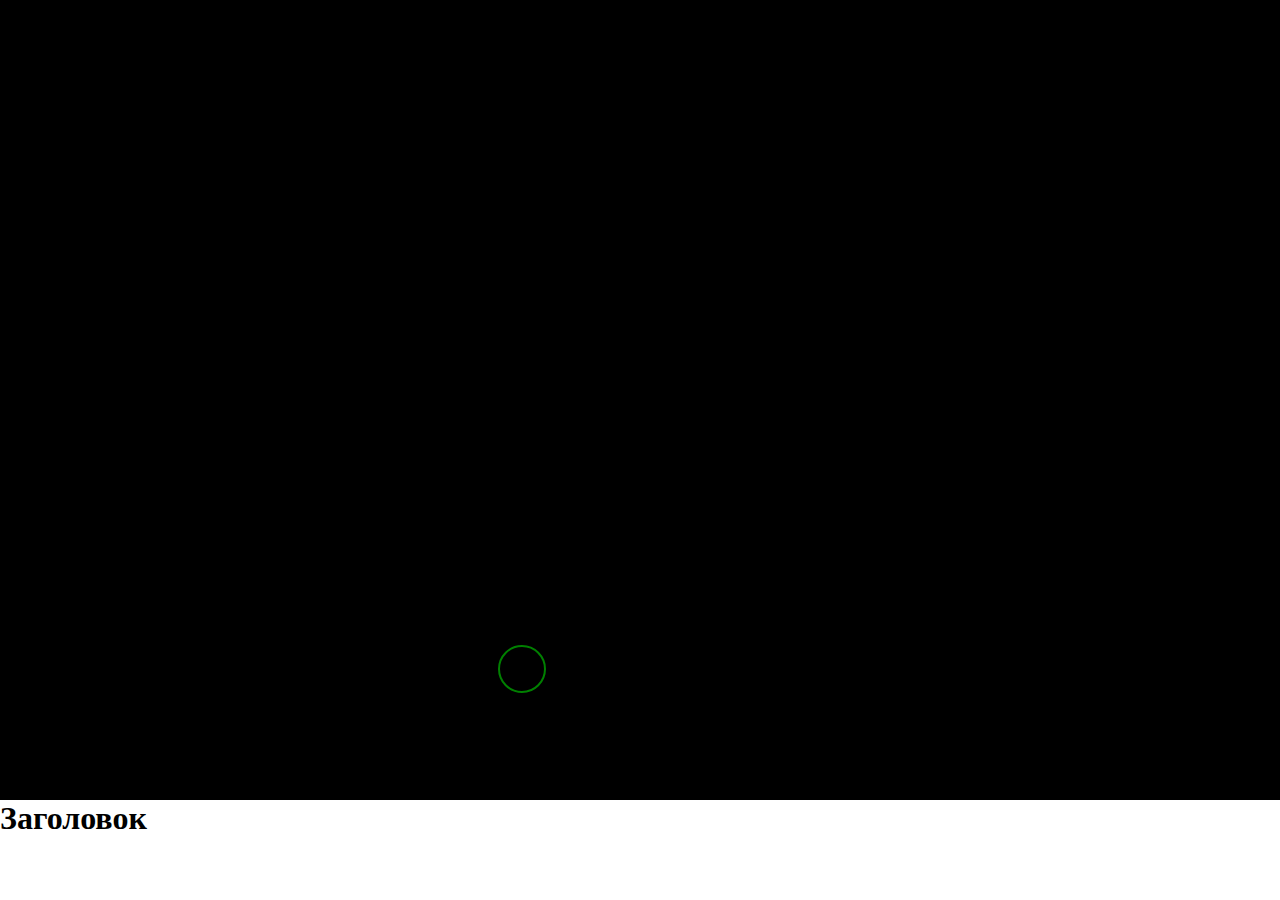
<file: index.html>
<!DOCTYPE>
<html>
<head>
	<meta charset="utf-8">
	<title></title>
	<link rel="stylesheet" type="text/css" href="style_2.css">
</head>
<body>
	<div><!--Блок с картинками и видео-->
		<div class="wrapper">
			<input type="radio" name="point" id="slide1" checked>
			<input type="radio" name="point" id="slide2">
			<input type="radio" name="point" id="slide3">
			<input type="radio" name="point" id="slide4">
			<div class="slider">
				<div class="slides slide1"></div>
				<div class="slides slide2"></div>
				<div class="slides slide3"></div>
				<div class="slides slide4"></div>
			</div>
			<div class="controls">
				<label for="slide1"></label>
				<label for="slide2"></label>
				<label for="slide3"></label>
				<label for="slide4"></label>
			</div>
		</div>
	</div>
	<div><!--TIMELINE-->
	</div>
	<div><!--Блок с текстом-->
		<h1><!--ЗАГОЛОВОК-->
			Заголовок
		</h1>
		<p><!--Информация о событие-->
		</p>
	</div>
	<div><!--ПОДВАЛ--></div>
</body>
</html>
</file>
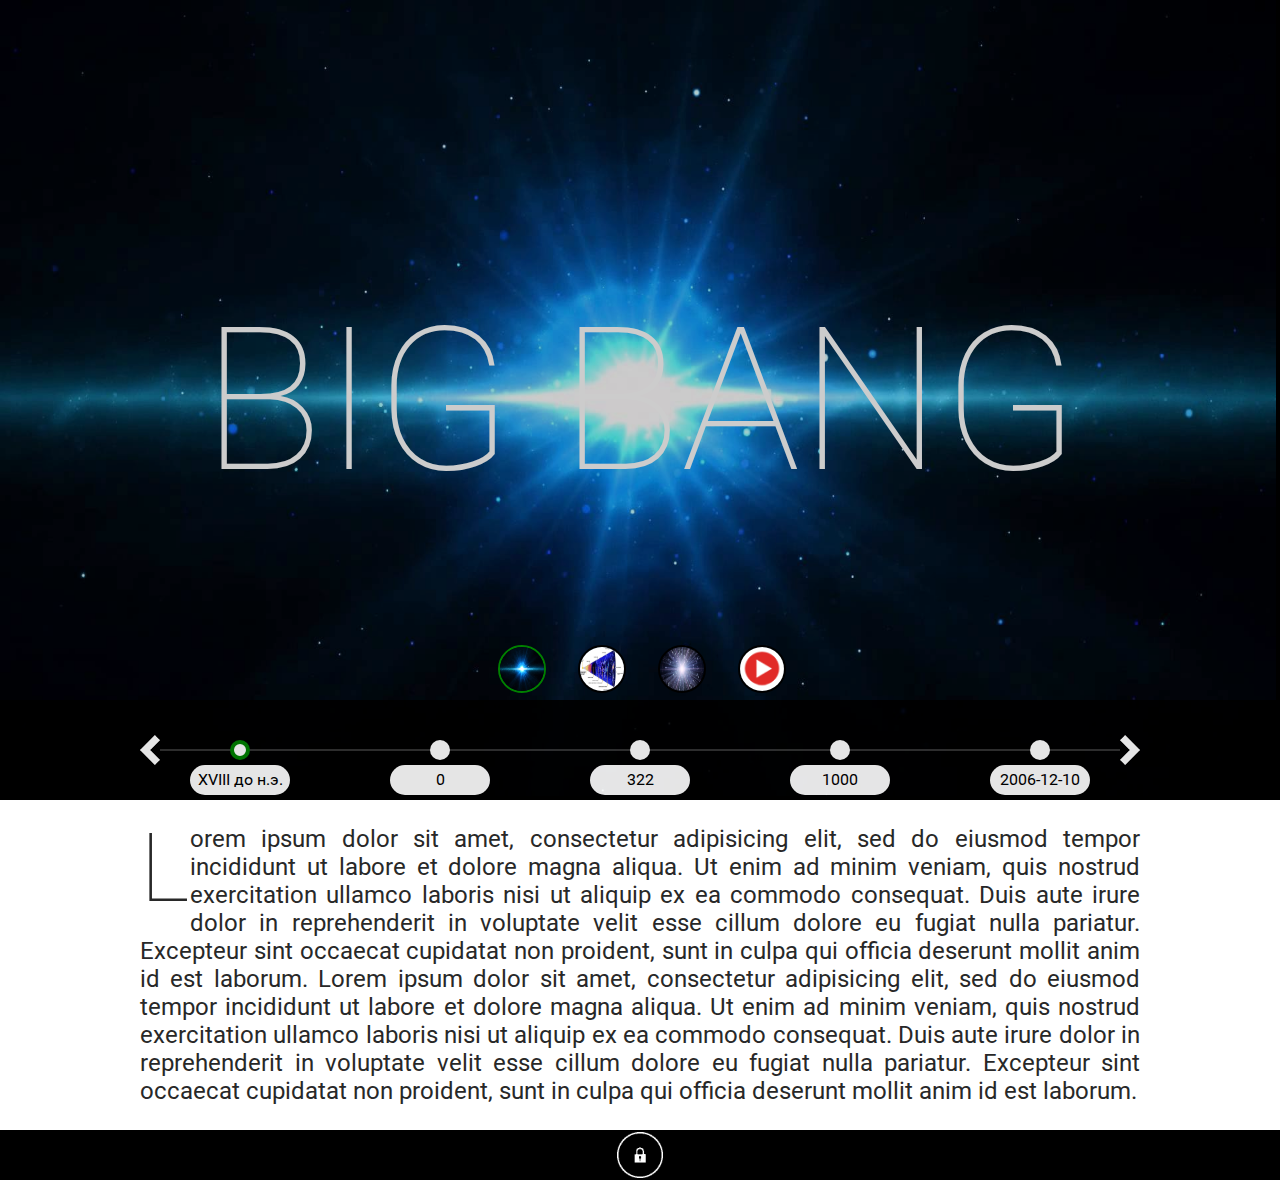
<file: index_2.html>
<!DOCTYPE>
<html>
<head>
	<title></title>
	<meta http-equiv="Content-Type" content="text/html; charset=UTF-8" />
	<meta name = "viewport" content = "user-scalable=no, width=device-width">
	<meta name="apple-mobile-web-app-capable" content="yes" />
	<link rel="stylesheet" type="text/css" href="style_2.css">
	<script type="text/javascript" src="js.js"></script>
	<script type="text/javascript" src="http://code.jquery.com/jquery-1.7.1.min.js"></script>
	<script type="text/javascript" src="js/jquery.flexisel.js"></script>
</head>
<body>
	<div class="wrapper">
		<input type="radio" name="point" id="slide1" checked>
		<input type="radio" name="point" id="slide2">
		<input type="radio" name="point" id="slide3">
		<input type="radio" name="point" id="slide4">
		<div class="slider">
			<div class="slides slide1"><img src="images/maxresdefault.jpg"></img></div>
			<div class="slides slide2"><img src="images/1.jpg"></img></div>
			<div class="slides slide3"><img src="images/2.jpg"></img></div>
			<div class="slides slide4"><iframe src="https://www.youtube.com/embed/y0SRvr93nuU" frameborder="0" allowfullscreen></iframe><!--<img src="images/3.jpg">--></img></div>
		</div>
		<div class="controls">
			<label for="slide1"><img class="mini" src="images/maxresdefault.jpg"></img></label>
			<label for="slide2"><img class="mini" src="images/1.jpg"></img></label>
			<label for="slide3"><img class="mini" src="images/2.jpg"></img></label>
			<label for="slide4"><img class="mini" src="images/youtube-1.png"></img></label>
		</div>
	</div>
	<div class="upper" onclick="goOut()">
		<div class="shadow"></div>
		<div class="header" onselectstart="return false" onmousedown="return false">BIG BANG</div>
	</div>
	<div class="arrowBack" onclick="getOverHere()"></div>
	<div class="timeline">
		<ul id="timeline">
			<li id="1">
				<div class="item selected" onclick="selectItem(this)"></div>
				<div class="dateBlock">XVIII до н.э.</div>
			</li>
			<li id="2">
				<div class="item" onclick="selectItem(this)"></div>
				<div class="dateBlock">0</div>
			</li>
			<li id="3">
				<div class="item" onclick="selectItem(this)"></div>
				<div class="dateBlock">322</div>
			</li>
			<li id="4">
				<div class="item" onclick="selectItem(this)"></div>
				<div class="dateBlock">1000</div>
			</li>
			<li id="5">
				<div class="item" onclick="selectItem(this)"></div>
				<div class="dateBlock">2006-12-10</div>
			</li>
			<li id="6">
				<div class="item" onclick="selectItem(this)"></div>
				<div class="dateBlock">2016-02-28</div>
			</li>
		</ul>
		<div class="clearout"></div>
	</div>
	<div class="text_box"><!--Информация о событие-->
	Lorem ipsum dolor sit amet, consectetur adipisicing elit, sed do eiusmod
	tempor incididunt ut labore et dolore magna aliqua. Ut enim ad minim veniam,
	quis nostrud exercitation ullamco laboris nisi ut aliquip ex ea commodo
	consequat. Duis aute irure dolor in reprehenderit in voluptate velit esse
	cillum dolore eu fugiat nulla pariatur. Excepteur sint occaecat cupidatat non
	proident, sunt in culpa qui officia deserunt mollit anim id est laborum.
	Lorem ipsum dolor sit amet, consectetur adipisicing elit, sed do eiusmod
	tempor incididunt ut labore et dolore magna aliqua. Ut enim ad minim veniam,
	quis nostrud exercitation ullamco laboris nisi ut aliquip ex ea commodo
	consequat. Duis aute irure dolor in reprehenderit in voluptate velit esse
	cillum dolore eu fugiat nulla pariatur. Excepteur sint occaecat cupidatat non
	proident, sunt in culpa qui officia deserunt mollit anim id est laborum.
	</div>
	<div class="footer"><!--ПОДВАЛ-->
		<a href="admin.php"><img src="images/lock.png" class="lock"></img></a>
	</div>
	<script type="text/javascript">
		$(window).load(function() {
	    	$("#timeline").flexisel({
	    	enableResponsiveBreakpoints: true,
	    	visibleItems: 5,
	    	clone:false
    		})
		});
	</script>
</body>
</html>
</file>
<file: style_2.css>
body {
	min-width: 1000px;
}

* {
	margin: 0;
	padding: 0;
	-webkit-box-sizing: border-box;
	-moz-box-sizing: border-box;
	-o-box-sizing: border-box;
	box-sizing: border-box;
}

@font-face {
    font-family: Roboto-thin;
    src: url(fonts/Roboto-Thin.ttf);
   }

@font-face {
    font-family: Roboto-regular;
    src: url(fonts/Roboto-Regular.ttf);
   }

.wrapper {
	height: 800px;
	position: relative;
	width: 100%;
}

.slider {
	height: inherit;
	overflow: hidden;
	position: relative;
	width: inherit;
}

.slides {
	display: block;
	height: inherit;
	opacity: 0;
	position: absolute;
	width: inherit;
	z-index: 0;
	background-repeat: no-repeat;
	background-size: 100%;
	-webkit-transform: scale(1.5);
	-moz-transform: scale(1.5);
	-o-transform: scale(1.5);
	transform: scale(1.5);
	-webkit-transition: transform ease-in-out .5s, opacity ease-in-out .5s;
	-moz-transition: transform ease-in-out .5s, opacity ease-in-out .5s;
	-o-transition: transform ease-in-out .5s, opacity ease-in-out .5s;
	transition: transform ease-in-out .5s, opacity ease-in-out .5s;
	background: black;
}

#slide1:checked ~ .slider > .slide1,
#slide2:checked ~ .slider > .slide2,
#slide3:checked ~ .slider > .slide3,
#slide4:checked ~ .slider > .slide4{
	opacity: 1;
	z-index: 1;
	-webkit-transform: scale(1);
	-moz-transform: scale(1);
	-o-transform: scale(1);
	transform: scale(1);
}

.wrapper > input {
	display: none;
}

.wrapper .controls {
	left: 50%;
	transform: translateX(-50%) translateY(-155px);
	position: absolute;
	z-index: 3;
}

.wrapper label {
	cursor: pointer;
	display: inline-block;
	height: 48px;
	margin: 0px 12px 0 16px;
	position: relative;
	width: 48px;
	-webkit-border-radius: 50%;
	-moz-border-radius: 50%;
	-o-border-radius: 50%;
	border-radius: 50%;
	border: 2px solid black;
}

.wrapper label:hover, 
#slide1:checked ~ .controls label:nth-of-type(1),
#slide2:checked ~ .controls label:nth-of-type(2),
#slide3:checked ~ .controls label:nth-of-type(3),
#slide4:checked ~ .controls label:nth-of-type(4) {
	border: 2px solid green;
}

.upper {
	position: absolute;
	width: 100%;
	height: 800px;
	top: 0;
	left: 0;
	display: table;
	z-index: 2;
	transition: transform 1s 0s;
}

.shadow {
	position: absolute;
	width: 100%;
	height: 800px;
	opacity: 0.2;
	background: black;
}

.header {
	width: inherit;
	height: inherit;
	color: white;
	text-align: center;
	font-size: 150pt;
	display: table-cell;
	vertical-align: middle;
	z-index: 2;
	font-family: Roboto-thin;
	cursor: default;
}

.goOut {
	transform: translateY(-800px);
	transition: transform 1s 0s;
}

.text_box {
	width: 1000px;
	font-family: Roboto-regular;
	margin: 0 auto;
	font-size: 18pt;
	text-align: justify;
	color: #282828;
	padding: 25px 0;
    min-height: 130px;
}

.text_box:first-letter {
    font-family: Roboto-thin;
    font-size: 400%;
    float: left;
    display: inline-block;
    margin: -13px 0px 0px 0px;
}

.timeline{
   	width: 100%;
   	height: 100px;
   	background-color: black;
   	position: absolute;
   	top: 700px;
   	z-index: 4;
   	opacity: 0.9;
}

.clearout {
	height:0px;
	clear:both;
}

.nbs-flexisel-container {
    position:relative;
    max-width:1000px;
    margin: 0 auto;
}
.nbs-flexisel-ul {
    position:relative;
    width:99999px;
    margin:0px;
    padding:0px;
    list-style-type:none;   
    text-align:center;  
}

.nbs-flexisel-inner {
    overflow:hidden;
    position: absolute;
    width:1000px;
    height: 100px;
    float:left;
    background-image: url(images/line.png);
}

.nbs-flexisel-item {
    float:left;
    margin:0px;
    padding:0px;
    cursor: default;
    position:relative;
    line-height:0px;
}


.nbs-flexisel-nav-left,
.nbs-flexisel-nav-right {
    width: 20px;
    height: 100px; 
    position: absolute;
    cursor: pointer;
    z-index: 100;
    margin: 35px 0;
}

.nbs-flexisel-nav-left {
    left: 0px;
    background: url(images/arrow-left.png) no-repeat;
}

.nbs-flexisel-nav-right {
    right: 0px;
    background: url(images/arrow-right.png) no-repeat;
}

.item {
    display: inline-block;
    border-radius: 50%;
    height: 20px;
    width: 20px;
    background: #ffffff;
    margin-top: 40px;
    margin-bottom: 40px;
    cursor: pointer;
}

.selected {
	border: 4px solid green;
}

img {
	width: inherit;
	height: inherit;
	transform: translateX(-2px) translateY(-2px);
	padding: 2px;
}

iframe {
	width: inherit;
	height: 640px;
}

.mini {
	border-radius: 50%;
}

.arrowBack {
	width: 400px;
	height: 100px;
	border: 200px solid transparent;
	border-top: 50px solid gray;
	z-index: 50;
	margin-top: 15px;
	position: absolute;
	top: 0;
	left: 50%;
	transform: translateX(-50%);
	opacity: 0.25;
	visibility: hidden;
}

.arrowBack:hover {
	opacity: 0.25;
	transition: opacity 1s 0s;
}

.visible {
	visibility: visible;
	opacity: 0;
	transition: opacity 1s 0s;
	pointer-events: default;
}

.visible_first {
	visibility: visible;
	opacity: 0;
	transition: opacity 2s 1s;
	pointer-events: none;
}

.footer {
	width: 100%;
	height: 50px;
	background: black;
}

.dateBlock {
	position: relative;
	top: 0;
	left: 50%;
	transform: translateX(-50%) translateY(-35px);
	width: 100px;
	height: 30px;
	background: white;
	font-family: Roboto-regular;
	color: black;
	z-index: 5;
	line-height: 30px;
	border-radius: 15px;
}

.lock {
	position: relative;
	width: 50px;
	height: 50px;
	left: 50%;
	transform: translateX(-50%);
}

.sharing {
	width: 200px;
	height: 50px;
	margin-left: auto;
	margin-right: auto;
	cursor: pointer;
}
</file>
